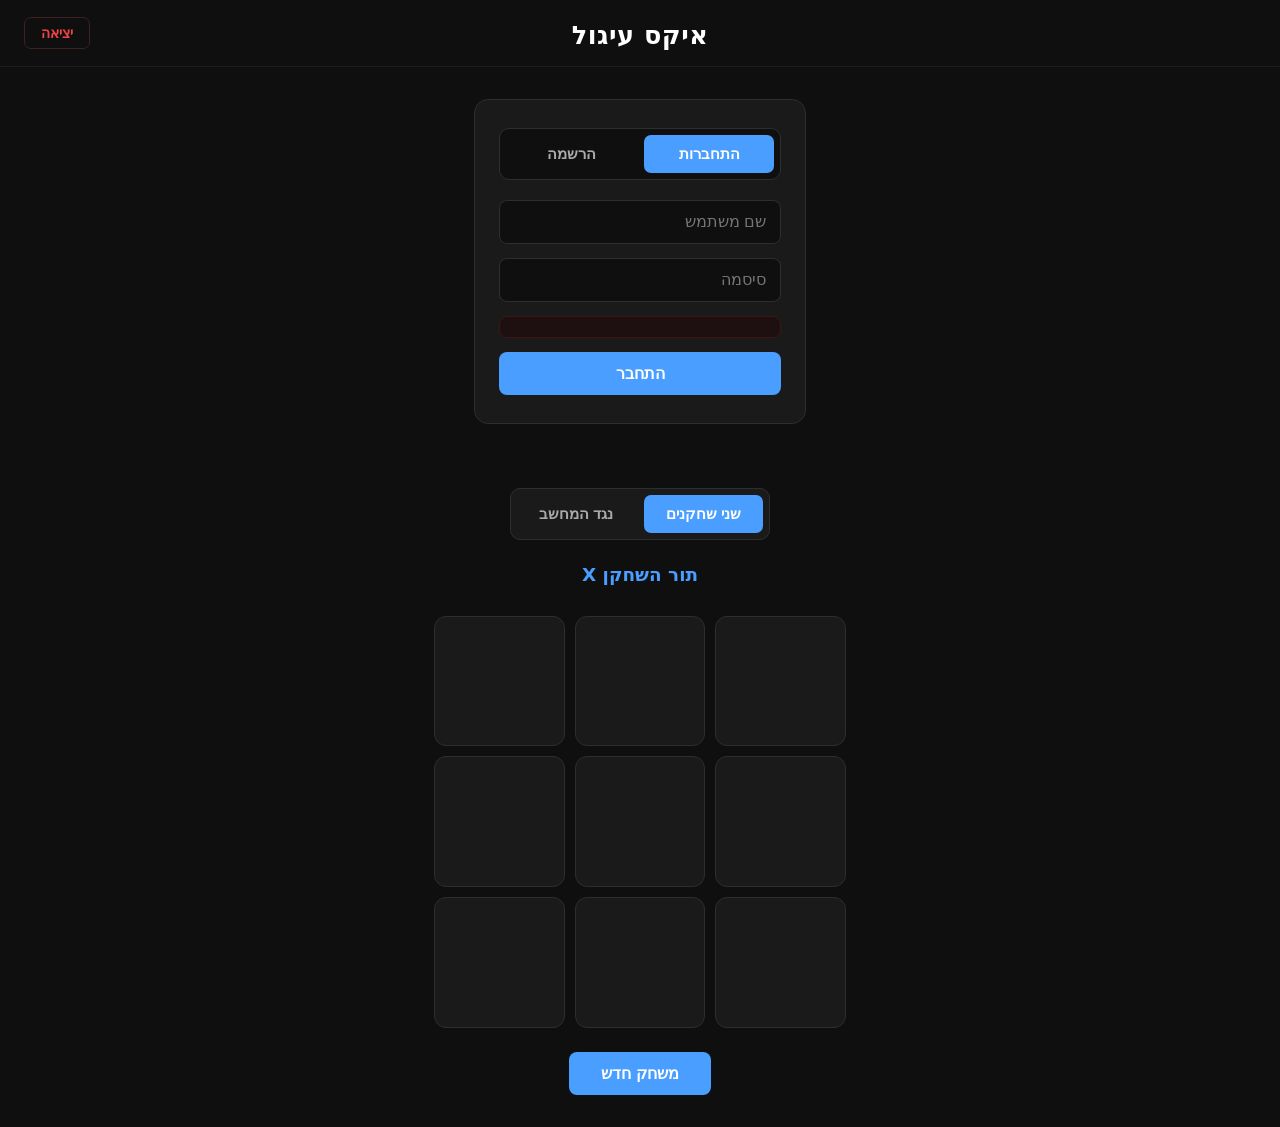
<file: index.html>
<!DOCTYPE html>
<html lang="he" dir="rtl">
<head>
  <meta charset="UTF-8" />
  <meta http-equiv="refresh" content="0; url=tictactoe.html" />
  <title>איקס עיגול</title>
</head>
<body>
  <p>מעביר אותך למשחק… אם זה לא קורה אוטומטית, <a href="tictactoe.html">לחץ כאן</a>.</p>
</body>
</html>
</file>
<file: tictactoe.css>
*, *::before, *::after { box-sizing: border-box; margin: 0; padding: 0; }

body {
  background: #0f0f0f;
  color: #e0e0e0;
  font-family: 'Segoe UI', system-ui, sans-serif;
  min-height: 100vh;
}

header {
  padding: 20px 32px 16px;
  border-bottom: 1px solid #1e1e1e;
  display: flex;
  align-items: center;
  justify-content: center;
  position: relative;
}

header h1 {
  font-size: 1.6rem;
  font-weight: 600;
  color: #fff;
  letter-spacing: 0.02em;
}

.user-bar {
  position: absolute;
  left: 24px;
  top: 50%;
  transform: translateY(-50%);
  display: flex;
  align-items: center;
  gap: 12px;
}

.user-greeting {
  font-size: 0.9rem;
  color: #aaa;
}

.logout-btn {
  padding: 7px 16px;
  background: transparent;
  color: #ef4444;
  border: 1px solid #3e2020;
  border-radius: 7px;
  font-size: 0.85rem;
  font-weight: 600;
  cursor: pointer;
  transition: background 0.2s, border-color 0.2s;
}

.logout-btn:hover { background: #1e1010; border-color: #ef4444; }

/* מסך התחברות / הרשמה */
.auth {
  max-width: 380px;
}

.auth-card {
  width: 100%;
  background: #1a1a1a;
  border: 1px solid #2e2e2e;
  border-radius: 14px;
  padding: 28px 24px;
  display: flex;
  flex-direction: column;
  gap: 20px;
}

.auth-tabs {
  display: flex;
  gap: 8px;
  background: #0f0f0f;
  border: 1px solid #2e2e2e;
  border-radius: 10px;
  padding: 6px;
}

.auth-tab {
  flex: 1;
  padding: 10px;
  background: transparent;
  color: #aaa;
  border: none;
  border-radius: 7px;
  font-size: 0.95rem;
  font-weight: 600;
  cursor: pointer;
  transition: background 0.2s, color 0.2s;
}

.auth-tab:hover { color: #fff; }
.auth-tab.active { background: #4a9eff; color: #fff; }

.auth-form {
  display: flex;
  flex-direction: column;
  gap: 14px;
}

.auth-form input {
  padding: 12px 14px;
  background: #0f0f0f;
  border: 1px solid #2e2e2e;
  border-radius: 8px;
  color: #fff;
  font-size: 1rem;
  outline: none;
  transition: border-color 0.2s;
}

.auth-form input:focus { border-color: #4a9eff; }

.auth-error {
  color: #ff6b6b;
  background: #1e1010;
  border: 1px solid #3e1515;
  border-radius: 8px;
  padding: 10px 14px;
  font-size: 0.9rem;
}

.auth-submit {
  padding: 12px;
  background: #4a9eff;
  color: #fff;
  border: none;
  border-radius: 8px;
  font-size: 1rem;
  font-weight: 600;
  cursor: pointer;
  transition: background 0.2s;
}

.auth-submit:hover { background: #3a8eef; }

main {
  max-width: 460px;
  margin: 0 auto;
  padding: 32px 24px;
  display: flex;
  flex-direction: column;
  align-items: center;
  gap: 24px;
}

.mode-bar {
  display: flex;
  gap: 8px;
  background: #1a1a1a;
  border: 1px solid #2e2e2e;
  border-radius: 10px;
  padding: 6px;
}

.mode-btn {
  padding: 10px 22px;
  background: transparent;
  color: #aaa;
  border: none;
  border-radius: 7px;
  font-size: 0.95rem;
  font-weight: 600;
  cursor: pointer;
  transition: background 0.2s, color 0.2s;
}

.mode-btn:hover { color: #fff; }

.mode-btn.active {
  background: #4a9eff;
  color: #fff;
}

.status {
  font-size: 1.15rem;
  font-weight: 600;
  color: #4a9eff;
  min-height: 1.5em;
  text-align: center;
}

.status.win { color: #22c55e; }
.status.draw { color: #f97316; }

.board {
  display: grid;
  grid-template-columns: repeat(3, 1fr);
  gap: 10px;
  width: 100%;
  aspect-ratio: 1 / 1;
}

.cell {
  background: #1a1a1a;
  border: 1px solid #2e2e2e;
  border-radius: 12px;
  font-size: clamp(2.5rem, 14vw, 4rem);
  font-weight: 700;
  color: #fff;
  cursor: pointer;
  display: flex;
  align-items: center;
  justify-content: center;
  transition: background 0.15s, transform 0.05s;
}

.cell:hover:not(.x):not(.o) { background: #232323; }
.cell:active { transform: scale(0.97); }
.cell.x { color: #4a9eff; }
.cell.o { color: #ef4444; }
.cell.win {
  background: #16331f;
  border-color: #22c55e;
}

.reset-btn {
  padding: 12px 32px;
  background: #4a9eff;
  color: #fff;
  border: none;
  border-radius: 8px;
  font-size: 1rem;
  font-weight: 600;
  cursor: pointer;
  transition: background 0.2s;
}

.reset-btn:hover { background: #3a8eef; }
</file>
